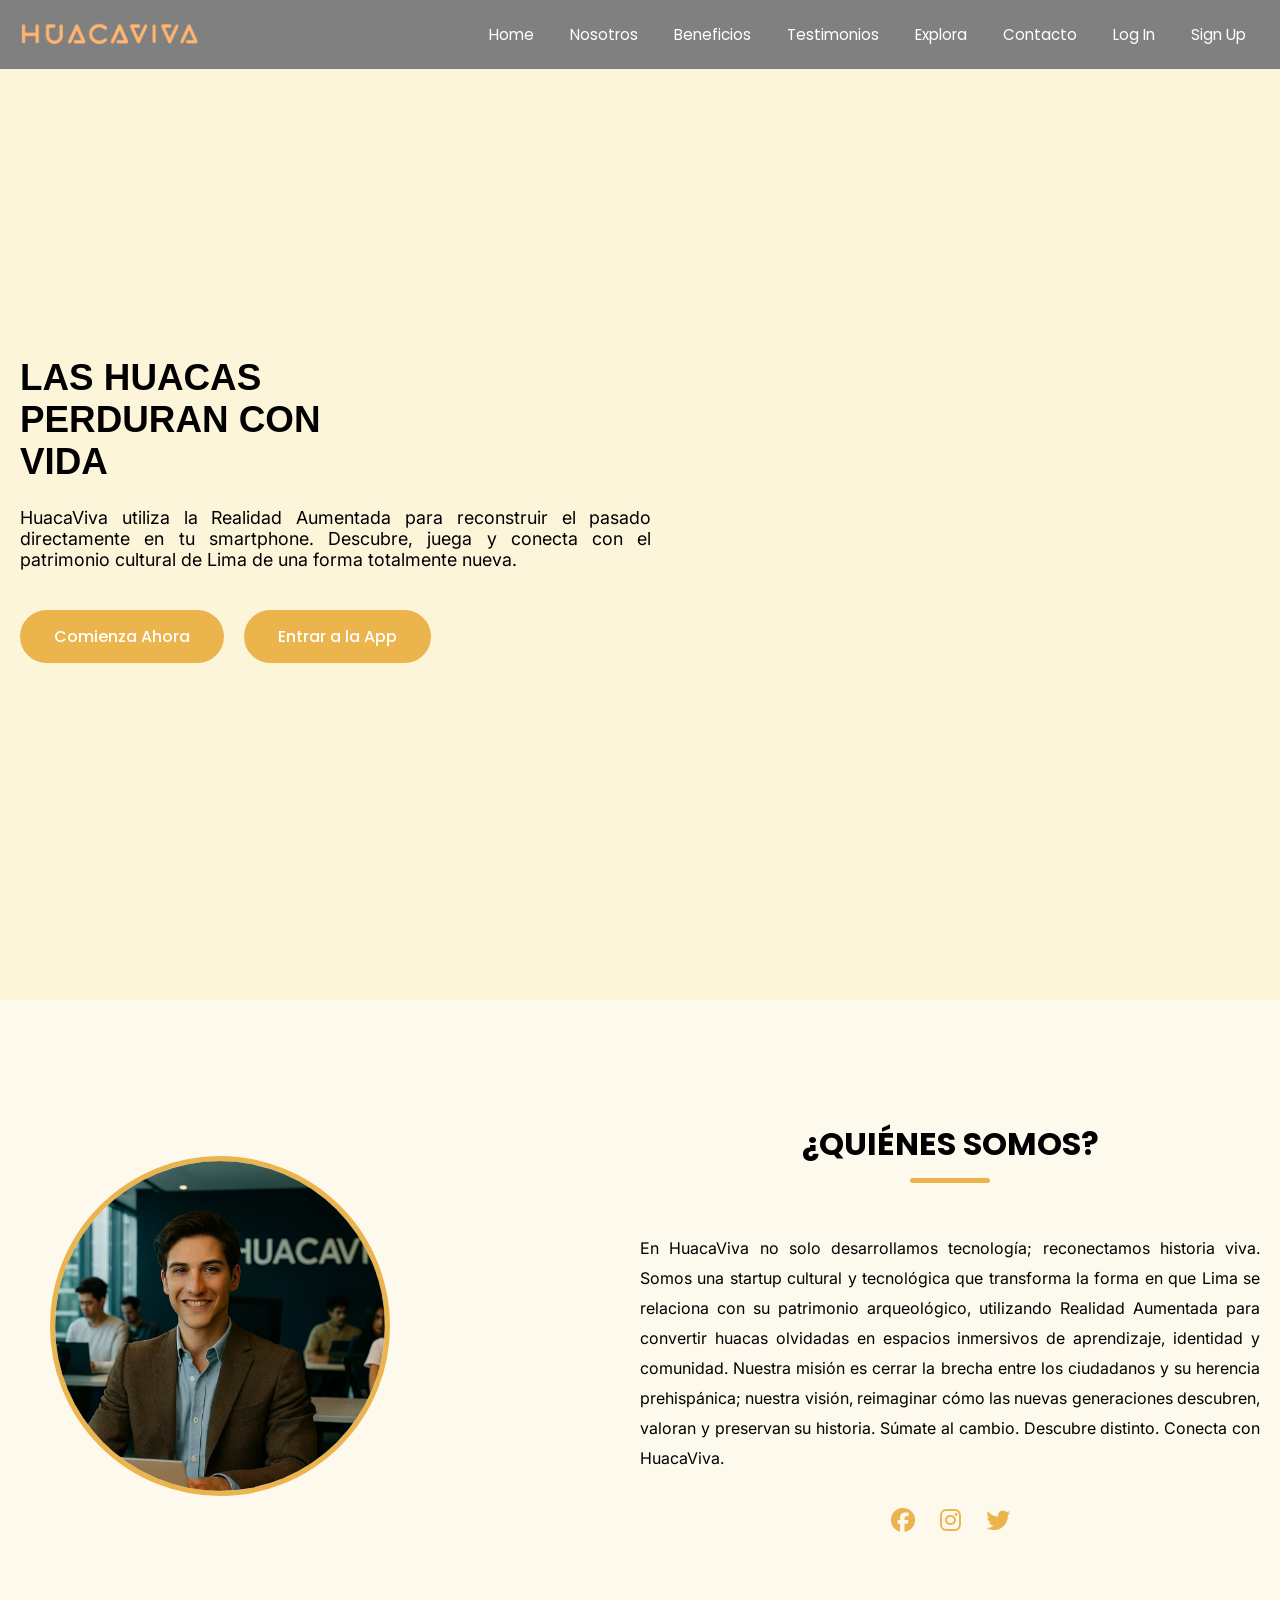
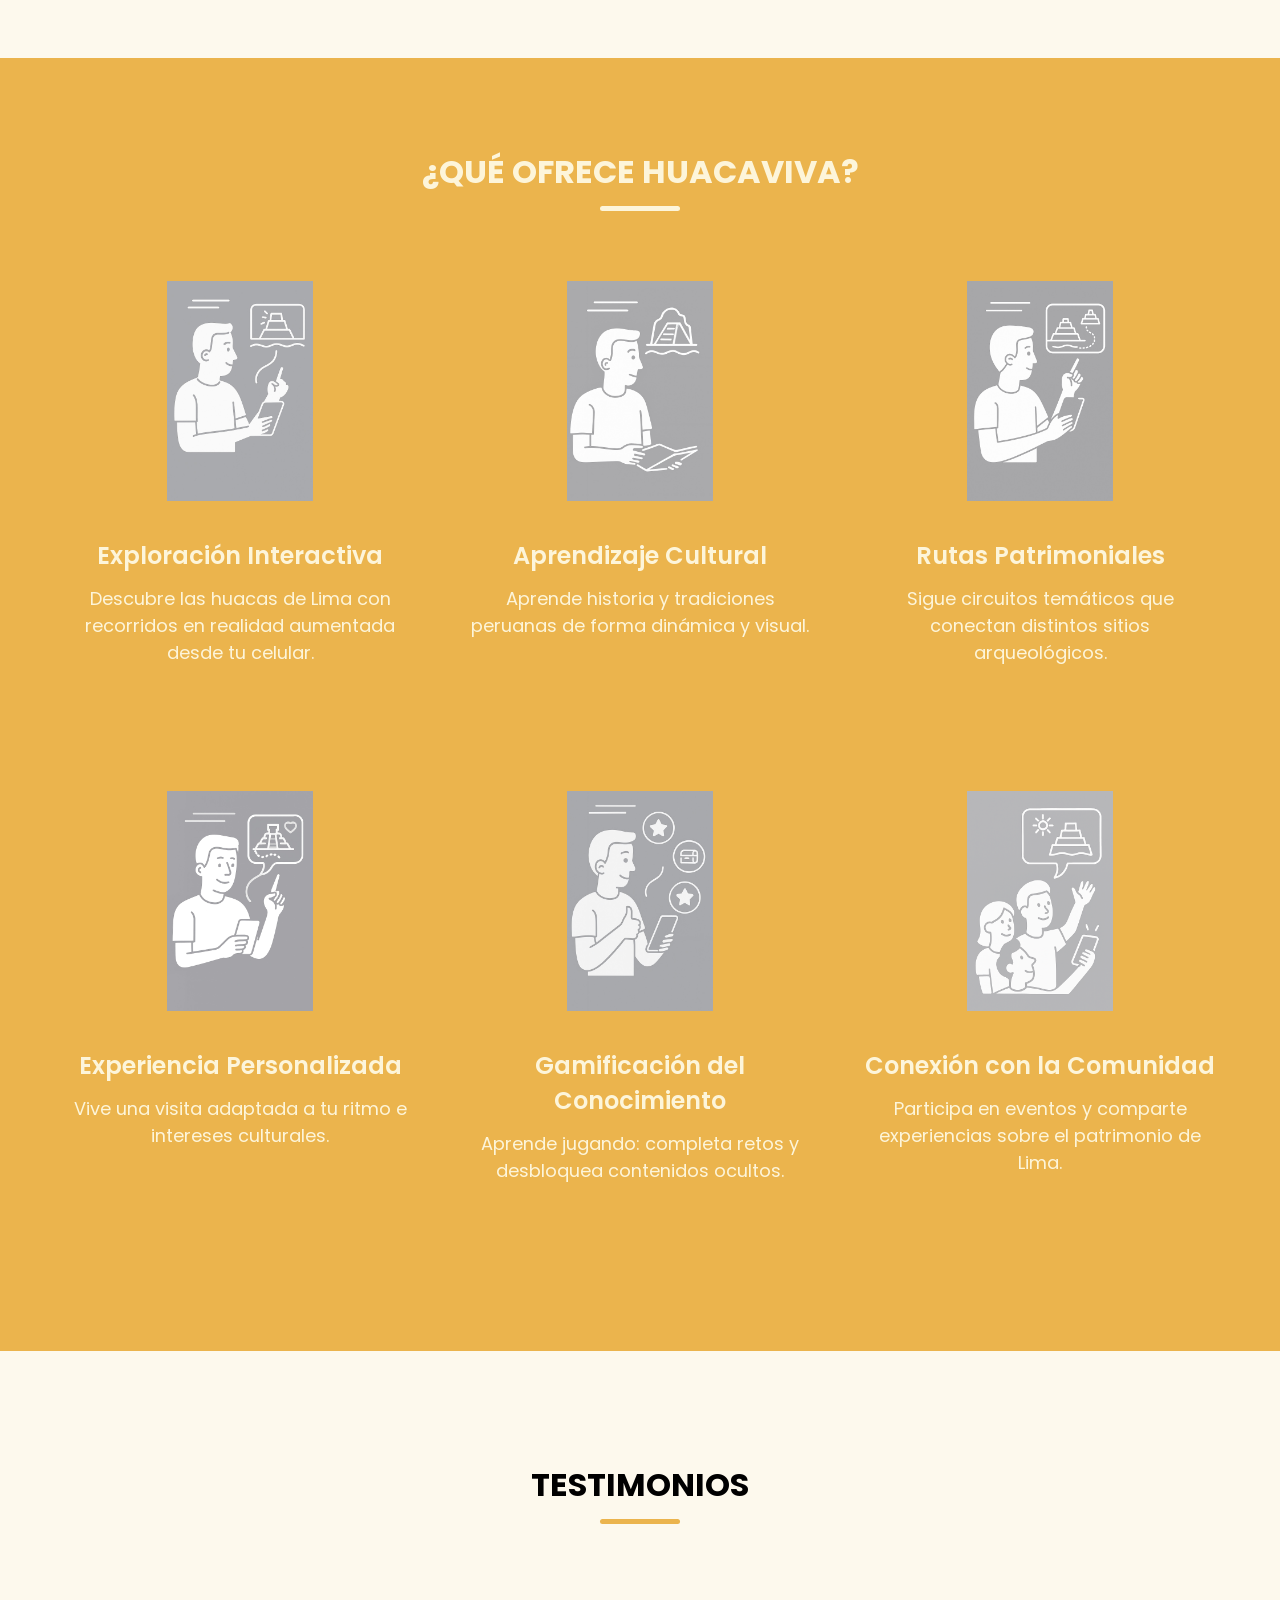
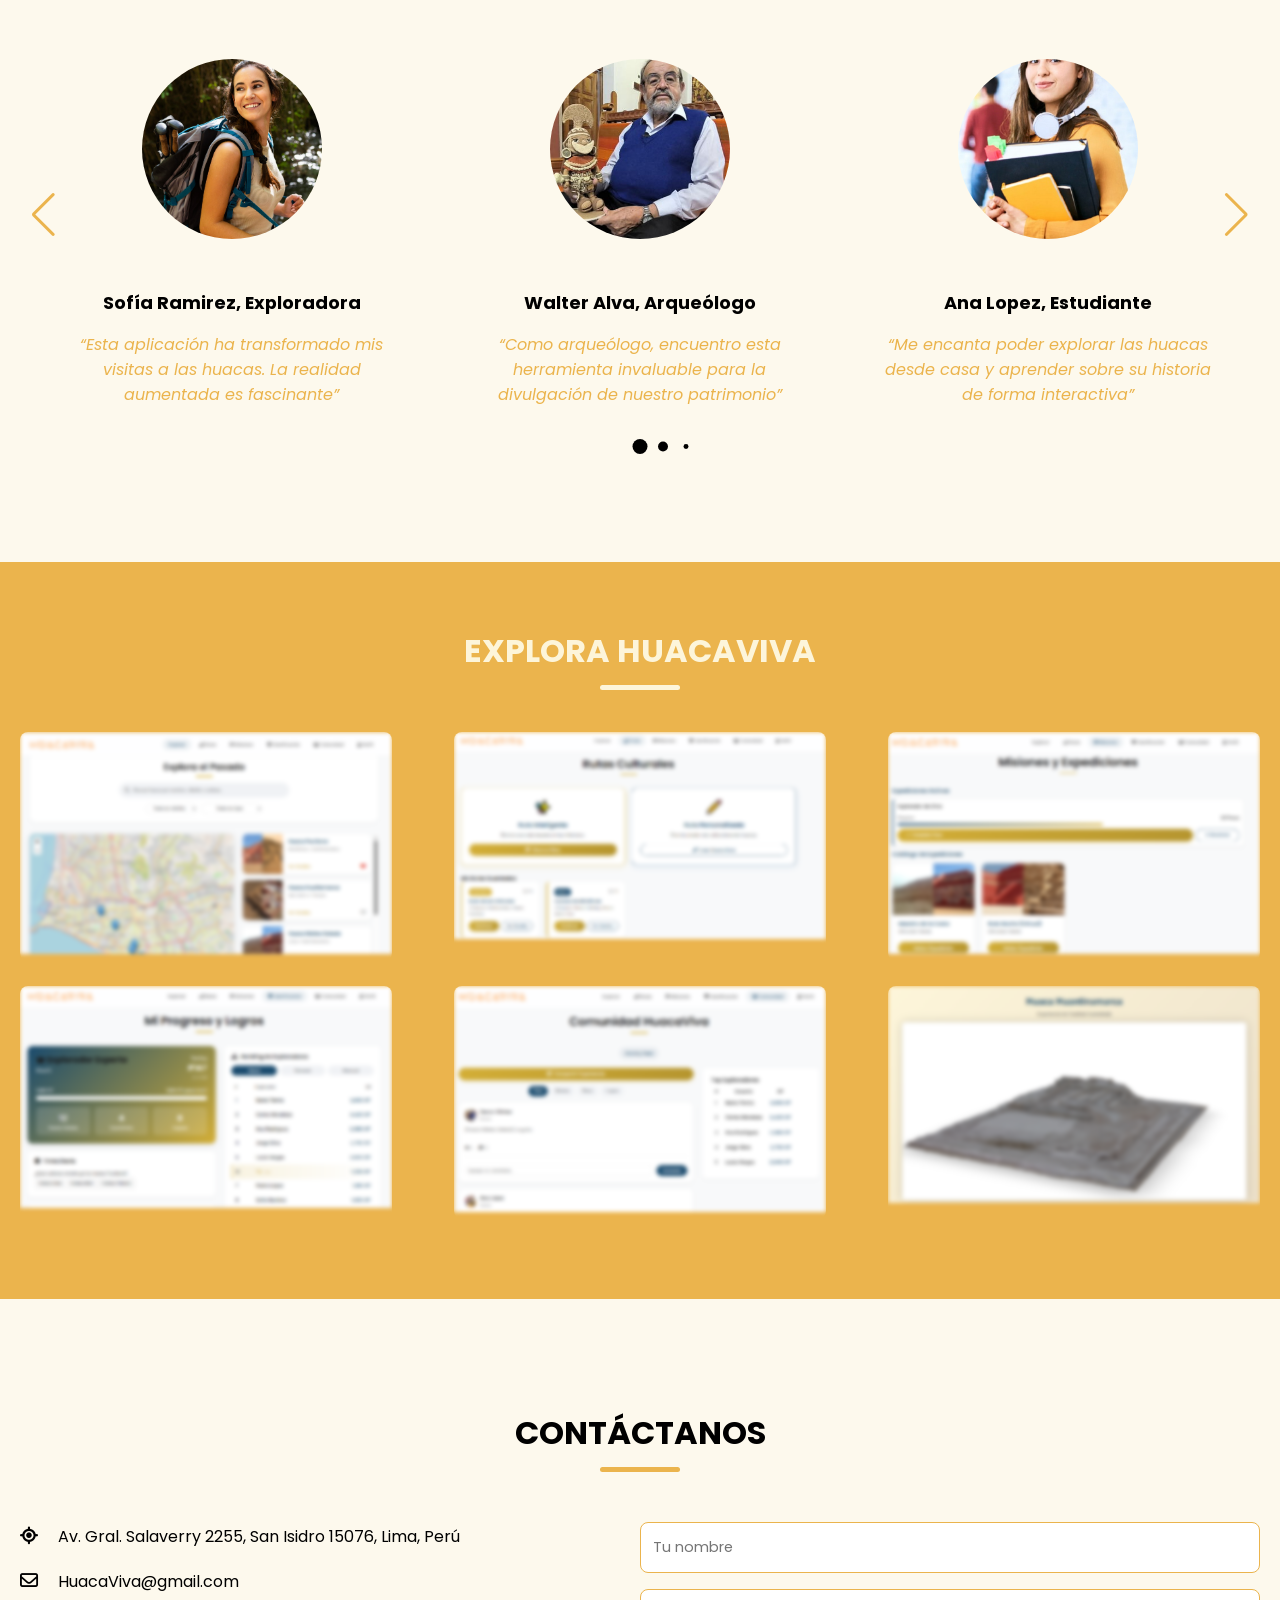
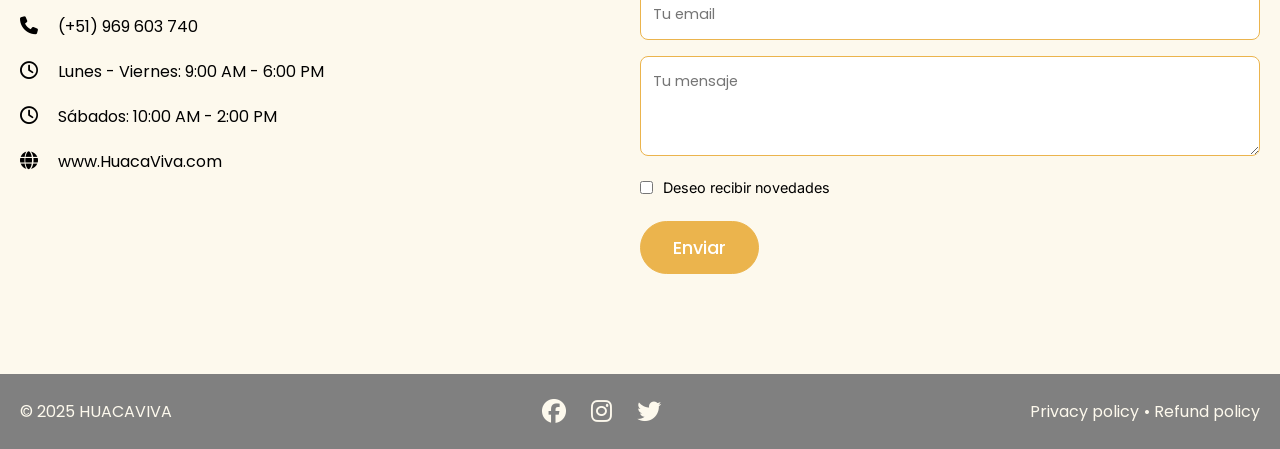
<file: docs/index.html>
<!DOCTYPE html>
<html lang="en">

<head>
    <meta charset="UTF-8">
    <meta name="viewport" content="width=device-width, initial-scale=1.0">
    <title>www.huacaviva.com</title>
    <!-- Favicon -->
    <link rel="icon" type="image/x-icon" href="/HUACAVIVA-Landing-Page/favicon.ico">
    <link rel="shortcut icon" href="/HUACAVIVA-Landing-Page/favicon.ico">
    <link rel="apple-touch-icon" href="/HUACAVIVA-Landing-Page/favicon.ico">
    <!-- Linking Font Awesome Icons -->
    <link rel="stylesheet" href="https://cdnjs.cloudflare.com/ajax/libs/font-awesome/6.7.2/css/all.min.css">
    <!-- Linking Swipper CSS -->
    <link rel="stylesheet" href="https://cdn.jsdelivr.net/npm/swiper@11/swiper-bundle.min.css">

    <link rel="stylesheet" href="assets/styles/landing.css">


</head>

<body>
    <header>
        <nav class="navbar section-content">
            <a href="#" class="nav-logo">
                <img src="assets/images/Logo HUACAVIVA.png" class="logo-icon">
            </a>
            <ul class="nav-menu">

                <button id="menu-close-button" class="fas fa-times"></button>

                <li class="nav-item">
                    <a href="#" class="nav-link">Home</a>
                </li>
                <li class="nav-item">
                    <a href="#about" class="nav-link">Nosotros</a>
                </li>
                <li class="nav-item">
                    <a href="#benefits" class="nav-link">Beneficios</a>
                </li>
                <li class="nav-item">
                    <a href="#testimonials" class="nav-link">Testimonios</a>
                </li>
                <li class="nav-item">
                    <a href="#explore" class="nav-link">Explora</a>
                </li>
                <li class="nav-item">
                    <a href="#contact" class="nav-link">Contacto</a>
                </li>
                <li class="nav-item">
                    <a href="login.html" class="nav-link">Log In</a>
                </li>
                <li class="nav-item">
                    <a href="SignUp.html" class="nav-link">Sign Up</a>
                </li>
                <!--
                <li class="nav-item">
                    <a href="app.html" class="nav-link"
                        style="background-color: var(--hover-primary-color); color: white;">Entrar a la App</a>
                </li>
                -->
            </ul>

            <button id="menu-open-button" class="fas fa-bars"></button>
        </nav>
    </header>

    <main>
        <section class="hero-section">
            <div class="section-content">
                <div class="hero-details">
                    <h2 class="title">LAS HUACAS<br> PERDURAN CON <br>VIDA</h2>
                    <p class="description">HuacaViva utiliza la Realidad Aumentada para reconstruir el pasado
                        directamente en tu smartphone. Descubre, juega y conecta con el patrimonio cultural de Lima de
                        una forma totalmente nueva.</p>
                    <div class="buttons">
                        <a href="SignUp.html" class="button start-now">Comienza Ahora</a>
                        <a href="app.html" class="button contact-us">Entrar a la App</a>
                    </div>
                </div>
                <div class="hero-image-slider">
                    <img src="assets/images/Huaca1.png" alt="Huaca1" class="slide">
                    <img src="assets/images/Huaca2.png" alt="Huaca2" class="slide">
                    <img src="assets/images/Huaca3.png" alt="Huaca3" class="slide">
                    <img src="assets/images/Huaca4.png" alt="Huaca4" class="slide">
                </div>
            </div>
        </section>

        <section class="about-section" id="about">
            <div class="section-content">
                <div class="about-image-wrapper">
                    <img src="assets/images/Portada About Huacaviva.png" alt="About" class="about-image">
                </div>
                <div class="about-details">
                    <h2 class="section-title">¿Quiénes somos?</h2>
                    <p class="text">
                        En HuacaViva no solo desarrollamos tecnología;
                        reconectamos historia viva. Somos una startup cultural y tecnológica
                        que transforma la forma en que Lima se relaciona con su patrimonio
                        arqueológico, utilizando Realidad Aumentada para convertir huacas
                        olvidadas en espacios inmersivos de aprendizaje, identidad y comunidad.
                        Nuestra misión es cerrar la brecha entre los ciudadanos y su herencia
                        prehispánica; nuestra visión, reimaginar cómo las nuevas generaciones
                        descubren, valoran y preservan su historia. Súmate al cambio. Descubre
                        distinto. Conecta con HuacaViva.
                    </p>

                    <div class="social-link-list">
                        <a href="#" class="social-link"><i class="fa-brands fa-facebook"></i></a>
                        <a href="#" class="social-link"><i class="fa-brands fa-instagram"></i></a>
                        <a href="#" class="social-link"><i class="fa-brands fa-twitter"></i></a>
                    </div>
                </div>

            </div>
        </section>

        <section class="menu-section" id="benefits">

            <h2 class="section-title title-benefits">¿Qué ofrece HUACAVIVA?</h2>


            <div class="section-content">

                <ul class="menu-list">
                    <li class="menu-item">
                        <img src="assets/images/Exploración Interactiva Img.png" alt="Aprendizaje Autonomo"
                            class="menu-image">
                        <h3 class="name">Exploración Interactiva</h3>
                        <p class="text">Descubre las huacas de Lima con recorridos en realidad aumentada desde tu
                            celular.</p>
                    </li>

                    <li class="menu-item">
                        <img src="assets/images/Aprendizaje Cultural Img.png" alt="Mejora Comprension"
                            class="menu-image">
                        <h3 class="name">Aprendizaje Cultural</h3>
                        <p class="text">Aprende historia y tradiciones peruanas de forma dinámica y visual.</p>
                    </li>

                    <li class="menu-item">
                        <img src="assets/images/Rutas Patrimoniales Img.png" alt="Respuestas Personalizadas"
                            class="menu-image">
                        <h3 class="name">Rutas Patrimoniales</h3>
                        <p class="text">Sigue circuitos temáticos que conectan distintos sitios arqueológicos.</p>
                    </li>

                    <li class="menu-item">
                        <img src="assets/images/Experiencia Personalizada Img.png" alt="Ahorra Tiempo de Estudio"
                            class="menu-image">
                        <h3 class="name">Experiencia Personalizada</h3>
                        <p class="text">Vive una visita adaptada a tu ritmo e intereses culturales.</p>
                    </li>

                    <li class="menu-item">
                        <img src="assets/images/Gamificacion del Conocimiento Img.png" alt="Adaptado a tu Nivel"
                            class="menu-image">
                        <h3 class="name">Gamificación del Conocimiento</h3>
                        <p class="text">Aprende jugando: completa retos y desbloquea contenidos ocultos.</p>
                    </li>

                    <li class="menu-item">
                        <img src="assets/images/Conexion con la Comunidad Img.png" alt="Disponibilidad 24/7"
                            class="menu-image">
                        <h3 class="name">Conexión con la Comunidad</h3>
                        <p class="text">Participa en eventos y comparte experiencias sobre el patrimonio de Lima.</p>
                    </li>

                </ul>
            </div>
        </section>

        <section class="testimonials-section" id="testimonials">
            <h2 class="section-title">Testimonios</h2>
            <div class="section-content">
                <div class="slider-container swiper">
                    <div class="slider-wrapper">
                        <ul class="testimoninials-list swiper-wrapper">

                            <li class="testimonial swiper-slide">
                                <img src="assets/images/Testimonio Sofia.png" alt="User" class="user-image">
                                <h3 class="name">Sofía Ramirez, Exploradora</h3>
                                <i class="feedback">“Esta aplicación ha transformado mis visitas a las huacas. La
                                    realidad aumentada es fascinante”</i>
                            </li>

                            <li class="testimonial swiper-slide">
                                <img src="assets/images/Testimonio Walter.png" alt="User" class="user-image">
                                <h3 class="name">Walter Alva, Arqueólogo</h3>
                                <i class="feedback">“Como arqueólogo, encuentro esta herramienta invaluable para la
                                    divulgación de nuestro patrimonio”</i>
                            </li>

                            <li class="testimonial swiper-slide">
                                <img src="assets/images/Testimonio Ana.png" alt="User" class="user-image">
                                <h3 class="name">Ana Lopez, Estudiante</h3>
                                <i class="feedback">“Me encanta poder explorar las huacas desde casa y aprender sobre su
                                    historia de forma interactiva”</i>
                            </li>

                            <li class="testimonial swiper-slide">
                                <img src="assets/images/Testimonio Rosario.png" alt="User" class="user-image">
                                <h3 class="name">Rosario Gutiérrez, Docente</h3>
                                <i class="feedback">“Con HuacaViva puedo acercar a mis alumnos al patrimonio cultural de
                                    manera práctica e interactiva.”</i>
                            </li>

                            <li class="testimonial swiper-slide">
                                <img src="assets/images/Testimonio Andres.png" alt="User" class="user-image">
                                <h3 class="name">Andrés Ramos, Profesional joven</h3>
                                <i class="feedback">“HuacaViva me permite conectar con la historia de Lima desde una
                                    perspectiva innovadora y cercana.”</i>
                            </li>


                        </ul>

                        <div class="swiper-pagination"></div>
                        <div class="swiper-slide-button swiper-button-prev"></div>
                        <div class="swiper-slide-button swiper-button-next"></div>

                    </div>
                </div>
            </div>
        </section>

        <section class="gallery-section" id="explore">
            <h2 class="section-title">Explora HUACAVIVA</h2>
            <div class="section-content">
                <ul class="gallery-list">
                    <li class="gallery-item">
                        <img src="assets/images/show1.png" alt="Gallery" class="gallery-image">
                    </li>
                    <li class="gallery-item">
                        <img src="assets/images/show2.png" alt="Gallery" class="gallery-image">
                    </li>
                    <li class="gallery-item">
                        <img src="assets/images/show3.png" alt="Gallery" class="gallery-image">
                    </li>
                    <li class="gallery-item">
                        <img src="assets/images/show4.png" alt="Gallery" class="gallery-image">
                    </li>
                    <li class="gallery-item">
                        <img src="assets/images/show5.png" alt="Gallery" class="gallery-image">
                    </li>
                    <li class="gallery-item">
                        <img src="assets/images/show6.png" alt="Gallery" class="gallery-image">
                    </li>
                </ul>
            </div>
        </section>

        <section class="contact-section" id="contact">
            <h2 class="section-title">Contáctanos</h2>
            <div class="section-content">
                <ul class="contact-info-list">
                    <li class="contact-info">
                        <i class="fa-solid fa-location-crosshairs"></i>
                        <p>Av. Gral. Salaverry 2255, San Isidro 15076, Lima, Perú</p>
                    </li>
                    <li class="contact-info">
                        <i class="fa-regular fa-envelope"></i>
                        <p>HuacaViva@gmail.com</p>
                    </li>
                    <li class="contact-info">
                        <i class="fa-solid fa-phone"></i>
                        <p>(+51) 969 603 740</p>
                    </li>
                    <li class="contact-info">
                        <i class="fa-regular fa-clock"></i>
                        <p>Lunes - Viernes: 9:00 AM - 6:00 PM</p>
                    </li>
                    <li class="contact-info">
                        <i class="fa-regular fa-clock"></i>
                        <p>Sábados: 10:00 AM - 2:00 PM</p>
                    </li>

                    <li class="contact-info">
                        <i class="fa-solid fa-globe"></i>
                        <p>www.HuacaViva.com</p>
                    </li>
                </ul>

                <form action="#" class="contact-form">
                    <input type="text" placeholder="Tu nombre" class="form-input" required>
                    <input type="email" placeholder="Tu email" class="form-input" required>
                    <textarea placeholder="Tu mensaje" class="form-input" required></textarea>
                    <div style="display: flex; align-items: center; gap: 10px; margin-bottom: 15px;">
                        <input type="checkbox" id="newsletter" name="newsletter" style="width: auto;">
                        <label for="newsletter"
                            style="font-family: 'Inter', sans-serif; font-size: var(--font-size-s);">Deseo recibir
                            novedades</label>
                    </div>
                    <button class="submit-button">Enviar</button>

                </form>

            </div>
        </section>

        <section class="footer-section">
            <div class="section-content">
                <p class="copyright-text">© 2025 HUACAVIVA</p>

                <div class="social-link-list">
                    <a href="#" class="social-link"><i class="fa-brands fa-facebook"></i></a>
                    <a href="#" class="social-link"><i class="fa-brands fa-instagram"></i></a>
                    <a href="#" class="social-link"><i class="fa-brands fa-twitter"></i></a>
                </div>

                <p class="policy-text">
                    <a href="#" class="policy-link">Privacy policy</a>
                    <span class="separator">•</span>
                    <a href="#" class="policy-link">Refund policy</a>
                </p>

            </div>

            </div>
        </section>

    </main>

    <script src="https://cdn.jsdelivr.net/npm/swiper@11/swiper-bundle.min.js"></script>
    <script src="assets/scripts/main.js"></script>


</body>

</html>
</file>
<file: docs/assets/styles/landing.css>
@import url('https://fonts.googleapis.com/css2?family=Miniver&family=Poppins:ital,wght@0,400;0,500;0,600;0,700;1,400&display=swap');
@import url('https://fonts.googleapis.com/css2?family=Inter&display=swap');

* {
    margin: 0;
    padding: 0;
    box-sizing: border-box;
    font-family: "Poppins", sans-serif;
}

:root {
    --white-color: #ffffff;
    --primary-background-color: #FDF5DA;
    --secondary-background-color: #FDF9ED;

    --primary-color: #3175A0;
    --secondary-color: #5AA8CA;
    --dark-text-color: black;

    --hover-primary-color: #EBB44D;
    --border-color: #c4dff0;

    --font-size-s: 0.9rem;
    --font-size-n: 1rem;
    --font-size-m: 1.12rem;
    --font-size-l: 1.5rem;
    --font-size-xl: 2rem;
    --font-size-xxl: 2.3rem;

    --font-weight-normal: 400;
    --font-weight-medium: 500;
    --font-weight-semibold: 600;
    --font-weight-bold: 700;

    --border-radius-s: 8px;
    --border-radius-m: 30px;
    --border-radius-circle: 50%;

    --site-max-width: 1300px;
}

html {
    scroll-behavior: smooth;
}

ul {
    list-style: none;
}

a {
    text-decoration: none;
}

button {
    cursor: pointer;
    border: none;
    background: none;
}

img {
    width: 100%;
}

.section-content {
    margin: 0 auto;
    padding: 0 20px;
    max-width: var(--site-max-width);
}

.section-title {
    color: var(--dark-text-color);
    text-align: center;
    padding: 60px 0 100px;
    text-transform: uppercase;
    font-size: var(--font-size-xl);
}

.section-title::after {
    content: "";
    width: 80px;
    height: 5px;
    display: block;
    margin: 10px auto 0;
    border-radius: var(--border-radius-s);
    background: #EBB44D;
}

.title-benefits {
    color: var(--primary-background-color);
    text-align: center;
    padding: 40px 0 70px;
    text-transform: uppercase;
    font-size: var(--font-size-xl);
}

.title-benefits::after {
    content: "";
    width: 80px;
    height: 5px;
    display: block;
    margin: 10px auto 0;
    border-radius: var(--border-radius-s);
    background: var(--primary-background-color);
}

header {
    position: fixed;
    width: 100%;
    z-index: 5;
    background: grey;
}

header .navbar {
    display: flex;
    padding: 15px 20px;
    align-items: center;
    justify-content: space-between;
    gap: 15px;
    flex-wrap: nowrap;
}

.navbar .nav-logo .logo-text {
    color: #EBB44D;
    font-size: var(--font-size-xl);
    font-weight: var(--font-weight-semibold);
}

.navbar .nav-logo {
    align-items: center;
    display: flex;
    gap: 10px;
    flex-shrink: 0;
}

.logo-icon {
    width: 180px;
    height: auto;
}

.navbar .nav-menu {
    display: flex;
    gap: 8px;
    flex-wrap: wrap;
    align-items: center;
    justify-content: flex-end;
    flex-grow: 1;
}

.navbar .nav-menu .nav-link {
    padding: 8px 14px;
    color: white;
    font-size: 0.95rem;
    border-radius: var(--border-radius-m);
    transition: 0.3s ease;
    white-space: nowrap;
    display: inline-block;
}

.navbar .nav-menu .nav-link:hover {
    color: var(--white-color);
    background: #EBB44D;
}

.navbar :where(#menu-close-button, #menu-open-button) {
    display: none;
}

.hero-section {
    background: var(--primary-background-color);
    padding-top: 60px;
    padding-bottom: 40px;
}

.hero-section .section-content {
    display: flex;
    align-items: center;
    min-height: 100vh;
    color: var(--primary-color);
    justify-content: space-between;
}

.hero-image-slider {
    position: relative;
    width: 100%;
    max-width: 600px;
    aspect-ratio: 3/2;
    margin: auto;
    overflow: hidden;
}

.hero-image-slider .slide {
    position: absolute;
    inset: 0;
    width: 100%;
    height: 100%;
    object-fit: cover;
    opacity: 0;
    transition: opacity 1.5s ease-in-out;
    animation: fade 16s infinite;
    border-radius: 20px;
    box-shadow: 0 8px 20px rgba(0, 0, 0, 0.2);
    border: 4px solid #EBB44D;
}

.hero-image-slider .slide:nth-child(1) {
    animation-delay: 0s;
}

.hero-image-slider .slide:nth-child(2) {
    animation-delay: 4s;
}

.hero-image-slider .slide:nth-child(3) {
    animation-delay: 8s;
}

.hero-image-slider .slide:nth-child(4) {
    animation-delay: 12s;
}

@keyframes fade {
    0% {
        opacity: 0;
    }

    10% {
        opacity: 1;
    }

    30% {
        opacity: 1;
    }

    40% {
        opacity: 0;
    }

    100% {
        opacity: 0;
    }
}

.hero-section .hero-details .title {
    font-size: var(--font-size-xxl);
    color: black;
    font-family: Impact, Haettenschweiler, 'Arial Narrow Bold', sans-serif;
}

.hero-section .hero-details .subtitle {
    color: black;
    margin-top: 8px;
    max-width: 100%;
    font-size: var(--font-size-xl);
    font-weight: var(--font-weight-semibold);
}

.hero-section .hero-details .description {
    color: black;
    max-width: 90%;
    margin: 24px 0 40px;
    font-size: var(--font-size-m);
    font-family: 'Inter', sans-serif;
    text-align: justify;
}

.hero-section .hero-details .buttons {
    display: flex;
    gap: 20px;
    flex-wrap: wrap;
}

.hero-section .hero-details .button {
    padding: 12px 32px;
    border: 2px solid transparent;
    color: var(--white-color);
    border-radius: var(--border-radius-m);
    background: #EBB44D;
    font-weight: var(--font-weight-medium);
    transition: all 0.3s ease;
    display: inline-block;
    text-align: center;
}

.hero-section .hero-details .button:hover {
    background: #C97E10;
    color: var(--white-color);
    border-color: #EBB44D;
    transform: translateY(-2px);
    box-shadow: 0 4px 12px rgba(235, 180, 77, 0.3);
}

.hero-section .hero-details .contact-us {
    color: white;
    border-color: #EBB44D;
    background: #EBB44D;
}

.hero-section .hero-details .contact-us:hover {
    color: var(--white-color);
    border-color: #EBB44D;
    background: #C97E10;
}

.hero-section .hero-details .start-now {
    background: #EBB44D;
}

.hero-section .hero-image-wrapper {
    width: 3500px;
    margin-left: auto;
    margin-right: 30px;
}

.hero-image {
    width: 100%;
    height: auto;
}

.about-section {
    padding: 120px 0;
    background: var(--secondary-background-color);
}

.about-section .section-content {
    display: flex;
    gap: 50px;
    align-items: center;
    justify-content: space-between;
}

.about-section .about-image-wrapper .about-image {
    width: 400px;
    height: 400px;
    object-fit: cover;
    transform: scale(0.85);
    border-radius: var(--border-radius-circle);
    border: 6px solid #EBB44D;
}

.about-section .about-details .section-title {
    color: black;
    padding: 0;
}

.about-section .about-details {
    max-width: 50%;
}

.about-section .about-details .text {
    color: black;
    line-height: 30px;
    margin: 50px 0 30px;
    text-align: center;
    font-family: 'Inter', sans-serif;
    text-align: justify;
}

.about-section .social-link-list {
    display: flex;
    gap: 25px;
    justify-content: center;
}

.about-section .social-link-list .social-link {
    color: #EBB44D;
    font-size: var(--font-size-l);
    transition: 0.2s ease;
}

.about-section .social-link-list .social-link:hover {
    color: var(--dark-text-color);
}

.menu-section {
    color: var(--primary-background-color);
    background: var(--hover-primary-color);
    padding: 50px 0 100px;
}

.menu-section .menu-list {
    display: flex;
    flex-wrap: wrap;
    gap: 60px;
    align-items: center;
    justify-content: center;
}

.menu-section .menu-list .menu-item {
    height: 100%;
    display: flex;
    align-items: center;
    text-align: center;
    flex-direction: column;
    justify-content: flex-start;
    min-height: 460px;
    width: calc(100%/3 - 60px);
    max-width: 350px;
}

.menu-section .menu-list .menu-item .menu-image {
    max-width: 83%;
    aspect-ratio: 1;
    height: 220px;
    margin-bottom: 25px;
    object-fit: contain;
}

.menu-section .menu-list .menu-item .name {
    margin: 12px 0;
    font-size: var(--font-size-l);
    font-weight: var(--font-weight-semibold);
}

.menu-section .menu-list .menu-item .text {
    font-size: var(--font-size-m);
}

.testimonials-section {
    padding: 50px 0 100px;
    background: var(--secondary-background-color);
}

.testimonials-section .slider-wrapper {
    overflow: hidden;
    margin: 10px 20px 30px;
}

.testimonials-section .testimonial {
    display: flex;
    padding: 25px 20px;
    text-align: center;
    flex-direction: column;
    align-items: center;
}

.testimonials-section .testimonial .user-image {
    width: 180px;
    height: 180px;
    object-fit: cover;
    margin-bottom: 50px;
    border-radius: var(--border-radius-circle);
}

.testimonials-section .testimonial .name {
    margin-bottom: 16px;
    font-size: var(--font-size-m);
    color: var(--dark-text-color);
    font-weight: var(--font-weight-bold);
    text-align: center;
}

.testimonials-section .testimonial .feedback {
    line-height: 25px;
    color: var(--hover-primary-color);
    font-style: italic;
    text-align: center;
}

.testimonials-section .swiper-pagination-bullet {
    width: 15px;
    height: 15px;
    opacity: 1;
    background: var(--dark-text-color);
}

.testimonials-section .swiper-slide-button {
    margin-top: -50px;
    color: var(--hover-primary-color);
    transition: 0.3s ease;
}

.testimonials-section .swiper-slide-button:hover {
    color: var(--dark-text-color);
}

.gallery-section {
    padding: 30px 0 80px;
    background-color: var(--hover-primary-color);
}

.gallery-section .gallery-list {
    display: flex;
    flex-wrap: wrap;
    justify-content: space-between;
    gap: 25px;
}

.gallery-section .gallery-list .gallery-item {
    overflow: hidden;
    border-radius: var(--border-radius-s);
    width: calc(100% / 3 - 20px);
    max-width: 30%;
}

.gallery-section .gallery-item .gallery-image {
    width: 100%;
    height: auto;
    filter: blur(2px);
    transition: filter 0.3s ease, transform 0.3s ease;
}

.gallery-section .gallery-item:hover .gallery-image {
    filter: blur(0px);
    transform: scale(1.015);
    cursor: pointer;
}

.gallery-section .section-title {
    padding-top: 35px;
    padding-bottom: 42px;
    color: var(--primary-background-color);
}

.gallery-section .section-title::after {
    background-color: var(--primary-background-color);
}

.contact-section {
    padding: 50px 0 100px;
    background: var(--secondary-background-color);
}

.contact-section .section-title {
    padding-bottom: 50px;
}

.contact-section .section-content {
    display: flex;
    gap: 48px;
    align-items: flex-start;
    justify-content: space-between;
}

.contact-section .contact-info-list .contact-info {
    color: black;
    display: flex;
    gap: 20px;
    margin: 20px 0;
    align-items: center;
    font-family: 'Inter', sans-serif;
    transform: translateY(-18px);
}

.contact-section .contact-info-list .contact-info i {
    font-size: var(--font-size-m);
}

.contact-section .contact-form {
    max-width: 50%;
}

.contact-section .contact-form .form-input {
    width: 100%;
    padding: 14px 12px;
    font-size: var(--font-size-s);
    border-radius: var(--border-radius-s);
    border: 1px solid #EBB44D;
    background: var(--white-color);
    outline: none;
    margin-bottom: 16px;
}

.contact-section .contact-form .form-input:focus {
    border-color: var(--dark-text-color);
}

.contact-section .contact-form textarea {
    height: 100px;
    padding: 12px;
    resize: vertical;
}

.contact-section .contact-form .submit-button {
    padding: 12px 32px;
    margin-top: 10px;
    color: var(--white-color);
    font-size: var(--font-size-m);
    font-weight: var(--font-weight-medium);
    background: #EBB44D;
    border-radius: var(--border-radius-m);
    border: 1px solid #EBB44D;
    transition: all 0.3s ease;
    cursor: pointer;
}

.contact-section .contact-form .submit-button:hover {
    color: white;
    background: #C97E10;
    transform: translateY(-2px);
    box-shadow: 0 4px 12px rgba(235, 180, 77, 0.3);
}

.footer-section {
    padding: 20px 0;
    background: grey;
}

.footer-section .section-content {
    display: flex;
    align-items: center;
    justify-content: space-between;
}

.footer-section :where(.copyright-text, .social-link, .policy-link) {
    color: var(--secondary-background-color);
    transition: 0.2s ease;
}

.footer-section .social-link-list {
    display: flex;
    gap: 25px;
}

.footer-section .social-link-list .social-link {
    font-size: var(--font-size-l);
}

.footer-section .social-link-list .social-link:hover,
.footer-section .policy-text .policy-link:hover {
    color: var(--dark-text-color);
}

.footer-section .policy-text .separator {
    margin: 0.5px;
    color: var(--secondary-background-color);
}

/* Media Query para pantallas 2K y superiores (2560px+) */
@media screen and (min-width: 2560px) {
    :root {
        --site-max-width: 2200px;
        --font-size-m: 1.2rem;
        --font-size-l: 1.7rem;
        --font-size-xl: 2.3rem;
        --font-size-xxl: 2.8rem;
    }

    header .navbar {
        padding: 20px 40px;
    }

    .logo-icon {
        width: 220px;
    }

    .navbar .nav-menu {
        gap: 12px;
    }

    .navbar .nav-menu .nav-link {
        padding: 10px 20px;
        font-size: 1.1rem;
    }

    .hero-section .section-content {
        max-width: 2200px;
        gap: 100px;
        padding: 40px;
    }

    .hero-section .hero-details .description {
        max-width: 80%;
        font-size: 1.3rem;
    }

    .hero-image-slider {
        max-width: 900px;
    }

    .menu-section .menu-list {
        gap: 100px;
        max-width: 2200px;
        margin: 0 auto;
    }

    .menu-section .menu-list .menu-item {
        width: calc(100%/3 - 100px);
    }

    .gallery-section .gallery-list {
        max-width: 2200px;
        margin: 0 auto;
        gap: 35px;
    }

    .contact-section .section-content {
        max-width: 2200px;
        margin: 0 auto;
    }
}

/* Media Query para pantallas grandes (1920px - Full HD/1080p) */
@media screen and (min-width: 1920px) and (max-width: 2559px) {
    :root {
        --site-max-width: 1700px;
        --font-size-m: 1.15rem;
        --font-size-l: 1.6rem;
        --font-size-xl: 2.1rem;
        --font-size-xxl: 2.5rem;
    }

    header .navbar {
        padding: 18px 30px;
    }

    .logo-icon {
        width: 200px;
    }

    .navbar .nav-menu {
        gap: 10px;
    }

    .navbar .nav-menu .nav-link {
        padding: 9px 16px;
        font-size: 1.05rem;
    }

    .hero-section .section-content {
        max-width: 1700px;
        gap: 90px;
    }

    .hero-section .hero-details .description {
        max-width: 82%;
    }

    .hero-image-slider {
        max-width: 800px;
    }

    .menu-section .menu-list {
        gap: 90px;
        max-width: 1700px;
        margin: 0 auto;
    }

    .menu-section .menu-list .menu-item {
        width: calc(100%/3 - 90px);
    }

    .gallery-section .gallery-list {
        max-width: 1700px;
        margin: 0 auto;
        gap: 30px;
    }

    .contact-section .section-content {
        max-width: 1700px;
        margin: 0 auto;
    }
}

/* Media Query para pantallas grandes (1440px - 2K) */
@media screen and (min-width: 1440px) and (max-width: 1919px) {
    :root {
        --site-max-width: 1400px;
    }

    header .navbar {
        padding: 16px 25px;
    }

    .logo-icon {
        width: 190px;
    }

    .navbar .nav-menu {
        gap: 9px;
    }

    .navbar .nav-menu .nav-link {
        padding: 8px 15px;
        font-size: 1rem;
    }

    .hero-section .section-content {
        max-width: 1600px;
        gap: 80px;
    }

    .hero-section .hero-details .description {
        max-width: 85%;
    }

    .hero-image-slider {
        max-width: 700px;
    }

    .menu-section .menu-list {
        gap: 80px;
        max-width: 1400px;
        margin: 0 auto;
    }

    .menu-section .menu-list .menu-item {
        width: calc(100%/3 - 80px);
    }

    .gallery-section .gallery-list {
        max-width: 1400px;
        margin: 0 auto;
    }

    .contact-section .section-content {
        max-width: 1400px;
        margin: 0 auto;
    }
}

/* Media Query para tablets grandes y laptops pequeños (1100px-1439px) */
@media screen and (min-width: 1100px) and (max-width: 1439px) {
    .logo-icon {
        width: 180px;
    }

    .navbar .nav-menu {
        gap: 8px;
    }

    .navbar .nav-menu .nav-link {
        padding: 8px 14px;
        font-size: 0.95rem;
    }

    .menu-section .menu-list {
        gap: 50px;
    }

    .menu-section .menu-list .menu-item {
        width: calc(100%/3 - 50px);
    }

    .gallery-section .gallery-list .gallery-item {
        width: calc(100% / 3 - 20px);
    }
}

/* Media Query para tablets (768px-1099px) */
@media screen and (min-width: 768px) and (max-width: 1099px) {
    .logo-icon {
        width: 160px;
    }

    .navbar .nav-menu {
        gap: 6px;
    }

    .navbar .nav-menu .nav-link {
        padding: 7px 12px;
        font-size: 0.9rem;
    }

    .menu-section .menu-list {
        gap: 40px;
    }

    .menu-section .menu-list .menu-item {
        width: calc(100%/2 - 40px);
    }

    .gallery-section .gallery-list .gallery-item {
        width: calc(100% / 2 - 20px);
    }
}

/* Media Query para tablets y pantallas medianas */
@media screen and (min-width: 1025px) and (max-width: 1439px) {
    .menu-section .menu-list {
        gap: 50px;
    }

    .menu-section .menu-list .menu-item {
        width: calc(100%/3 - 50px);
    }

    .gallery-section .gallery-list .gallery-item {
        width: calc(100% / 3 - 20px);
    }
}

@media screen and (max-width: 1099px) {
    :root {
        --font-size-m: 1rem;
        --font-size-l: 1.3rem;
        --font-size-xl: 1.5rem;
        --font-size-xxl: 1.8rem;
    }

    body.show-mobile-menu header::before {
        content: "";
        position: fixed;
        left: 0;
        top: 0;
        height: 100%;
        width: 100%;
        backdrop-filter: blur(5px);
        background: rgba(0, 0, 0, 0.2);
    }

    .navbar :where(#menu-close-button, #menu-open-button) {
        display: block;
        font-size: var(--font-size-l);
    }

    .navbar #menu-close-button {
        color: var(--white-color);
        position: absolute;
        right: 30px;
        top: 30px;
    }

    .navbar #menu-open-button {
        color: var(--hover-primary-color);
    }

    .navbar .nav-menu {
        display: block;
        position: fixed;
        left: -300px;
        top: 0;
        width: 300px;
        height: 100%;
        display: flex;
        flex-direction: column;
        align-items: center;
        padding-top: 100px;
        background: grey;
        transition: left 0.2s ease;
    }

    body.show-mobile-menu .navbar .nav-menu {
        left: 0;
    }

    .navbar .nav-menu .nav-link {
        color: var(--white-color);
        display: block;
        margin-top: 17px;
        font-size: var(--font-size-l);
        border-radius: var(--border-radius-m);
        padding: 10px 18px;
        transition: 0.3s ease;
    }

    .navbar .nav-menu .nav-link:hover {
        background: var(--white-color);
        color: var(--hover-primary-color);
    }

    .navbar .nav-menu .nav-link.active {
        background: var(--white-color);
        color: var(--hover-primary-color);
    }

    .hero-section .section-content {
        gap: 50px;
        text-align: center;
        padding: 30px 20px 20px;
        flex-direction: column-reverse;
        justify-content: center;
    }

    .hero-section .hero-details :is(.subtitle, .description),
    .about-section .about-details,
    .contact-section .contact-form {
        max-width: 100%;
    }

    .hero-section .hero-details .buttons {
        justify-content: center;
    }

    .hero-section .hero-image-wrapper {
        max-width: 270px;
        margin-right: 0;
    }

    .about-section .section-content {
        gap: 70px;
        flex-direction: column-reverse;
    }

    .about-section .about-image-wrapper .about-image {
        width: 100%;
        height: 100%;
        max-width: 250px;
        aspect-ratio: 1;
    }

    .menu-section .menu-list {
        gap: 30px;
        flex-wrap: wrap;
        justify-content: center;
    }

    .menu-section .menu-list .menu-item {
        width: calc(100% / 2 - 30px);
        min-height: auto;
        margin-bottom: 40px;
    }

    .menu-section .menu-list .menu-item .menu-image {
        max-width: 250px;
        height: auto;
    }

    .gallery-section .gallery-list {
        gap: 30px;
        justify-content: center;
    }

    .gallery-section .gallery-list .gallery-item {
        width: calc(100% / 2 - 20px);
        max-width: none;
    }

    .contact-section .section-content {
        align-items: center;
        flex-direction: column-reverse;
    }

    .contact-section .submit-button {
        display: block;
        margin-left: auto;
        margin-right: auto;
    }
}

@media screen and (max-width: 640px) {
    .menu-section .menu-list {
        gap: 60px;
    }

    .testimonials-section .section-title {
        padding-bottom: 40px;
        padding-top: 30px;
    }

    .testimonials-section .slider-wrapper {
        margin-top: 0;
    }

    .testimonials-section .swiper-slide-button {
        display: none;
    }

    .gallery-section .gallery-list {
        flex-direction: column !important;
        align-items: center !important;
        justify-content: center !important;
        gap: 20px !important;
    }

    .gallery-section .gallery-item {
        width: 90% !important;
        max-width: none !important;
        padding: 0 !important;
    }

    .gallery-section .gallery-image {
        width: 100% !important;
        height: auto !important;
    }

    .contact-section .submit-button {
        display: block;
        margin-left: auto;
        margin-right: auto;
    }

    .footer-section .section-content {
        flex-direction: column;
        gap: 20px;
    }

    .footer-section {
        padding: 10px 0;
    }

    .footer-section .section-content {
        gap: 10px;
        padding: 0 10px;
    }

    .footer-section .social-link-list {
        gap: 15px;
    }

    .footer-section .social-link {
        font-size: 1.2rem;
    }

    .footer-section :where(.copyright-text, .policy-text) {
        font-size: 0.85rem;
        text-align: center;
    }

    .hero-image-slider {
        aspect-ratio: 1 / 1;
        max-width: 100%;
        height: auto;
    }

    .hero-image-slider .slide {
        border-radius: var(--border-radius-s);
    }
}
</file>
